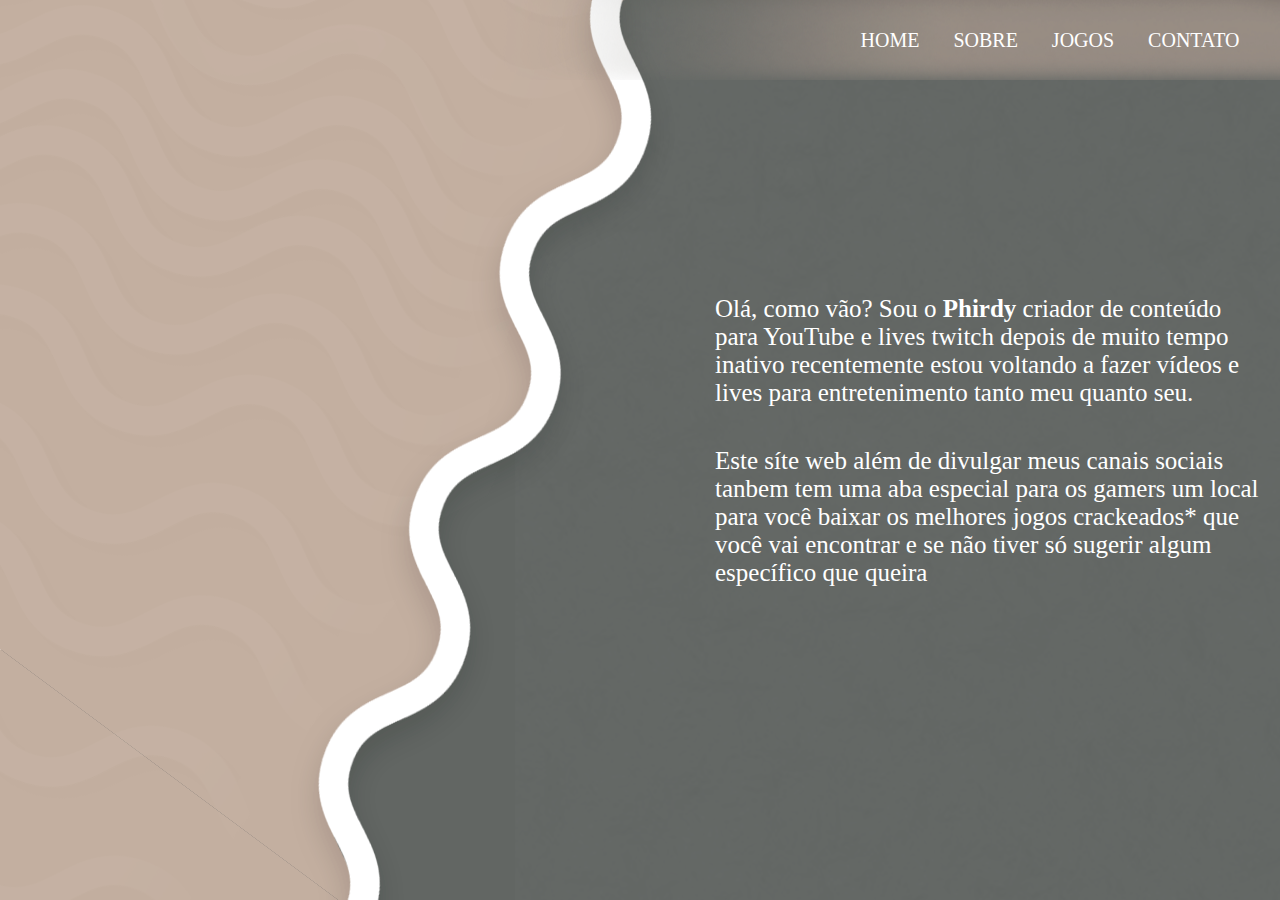
<file: v1/geral/htmls/sobre.html>
<!DOCTYPE html>
<html lang="en">
<head>
    <meta charset="UTF-8">
    <meta name="viewport" content="width=device-width, initial-scale=1.0">
    <title>Phirdy</title>
    <link rel="stylesheet" href="../stylesobre.css">
</head>
<body>
    <header>
       
        
        

        <div class="menu">
            <a href="index.html">Home</a>
            <a href="sobre.html">Sobre</a>
            <a href="jogos.html">Jogos</a>
            <a href="contato.html">Contato</a>
            


        </div>


    </header>
  <section class="sobretext">
        
            

            <div class="paragrafo1">
                <p>    Olá, como vão? Sou o <strong>Phirdy</strong> criador de conteúdo para YouTube e lives twitch depois de muito tempo inativo recentemente estou voltando a fazer vídeos e lives para entretenimento tanto meu quanto seu.</p>
              
            </div>

            <div class="paragrafo2">
                <p>  Este síte web além de divulgar meus canais sociais tanbem tem uma aba especial para os gamers um local para você baixar os melhores jogos crackeados* que você vai encontrar e se não tiver só sugerir algum específico que queira</p>
            </div>
  </section>
</body>
</html>
</file>
<file: v1/geral/stylesobre.css>
*{
    margin: 0;
    padding: 0;
    box-sizing: border-box;
}

header{
    width: 100%;
    height: 80px;
    background-image: url(../img/c2.png);
    background-repeat: no-repeat;
    background-position: right;
    display: flex;
    justify-content: space-around;
    align-items: center;
    padding-left: 220px;
}

.menu{
    margin: 0;
    display: inline-block;
    padding-left: 600px;

}

.menu a{
    font-size: 20px;
    text-decoration:none;
    color: white;
    text-transform: uppercase;
    padding: 15px 15px;
    border-radius: 50px;
}

.menu a:hover{
    background-color: rgba(37, 70, 80, 0.2);
}

body{
    background-image: url(../img/b2.png);
    background-repeat: no-repeat;
   

}

.sobretext{
    flex-wrap: wrap;
    color: white;
    display: flex;
    flex-direction: column;
    justify-content: flex-end; 
    align-items: center;      
    margin: 15px;    
}


    
    
    
   


.paragrafo1{
    padding-left: 700px;
    padding-top: 200px;
    font-size: 25px;
    
    
    

}

.paragrafo2{
    padding-left: 700px;
    padding-top: 40px;
    font-size: 25px;
}
</file>
